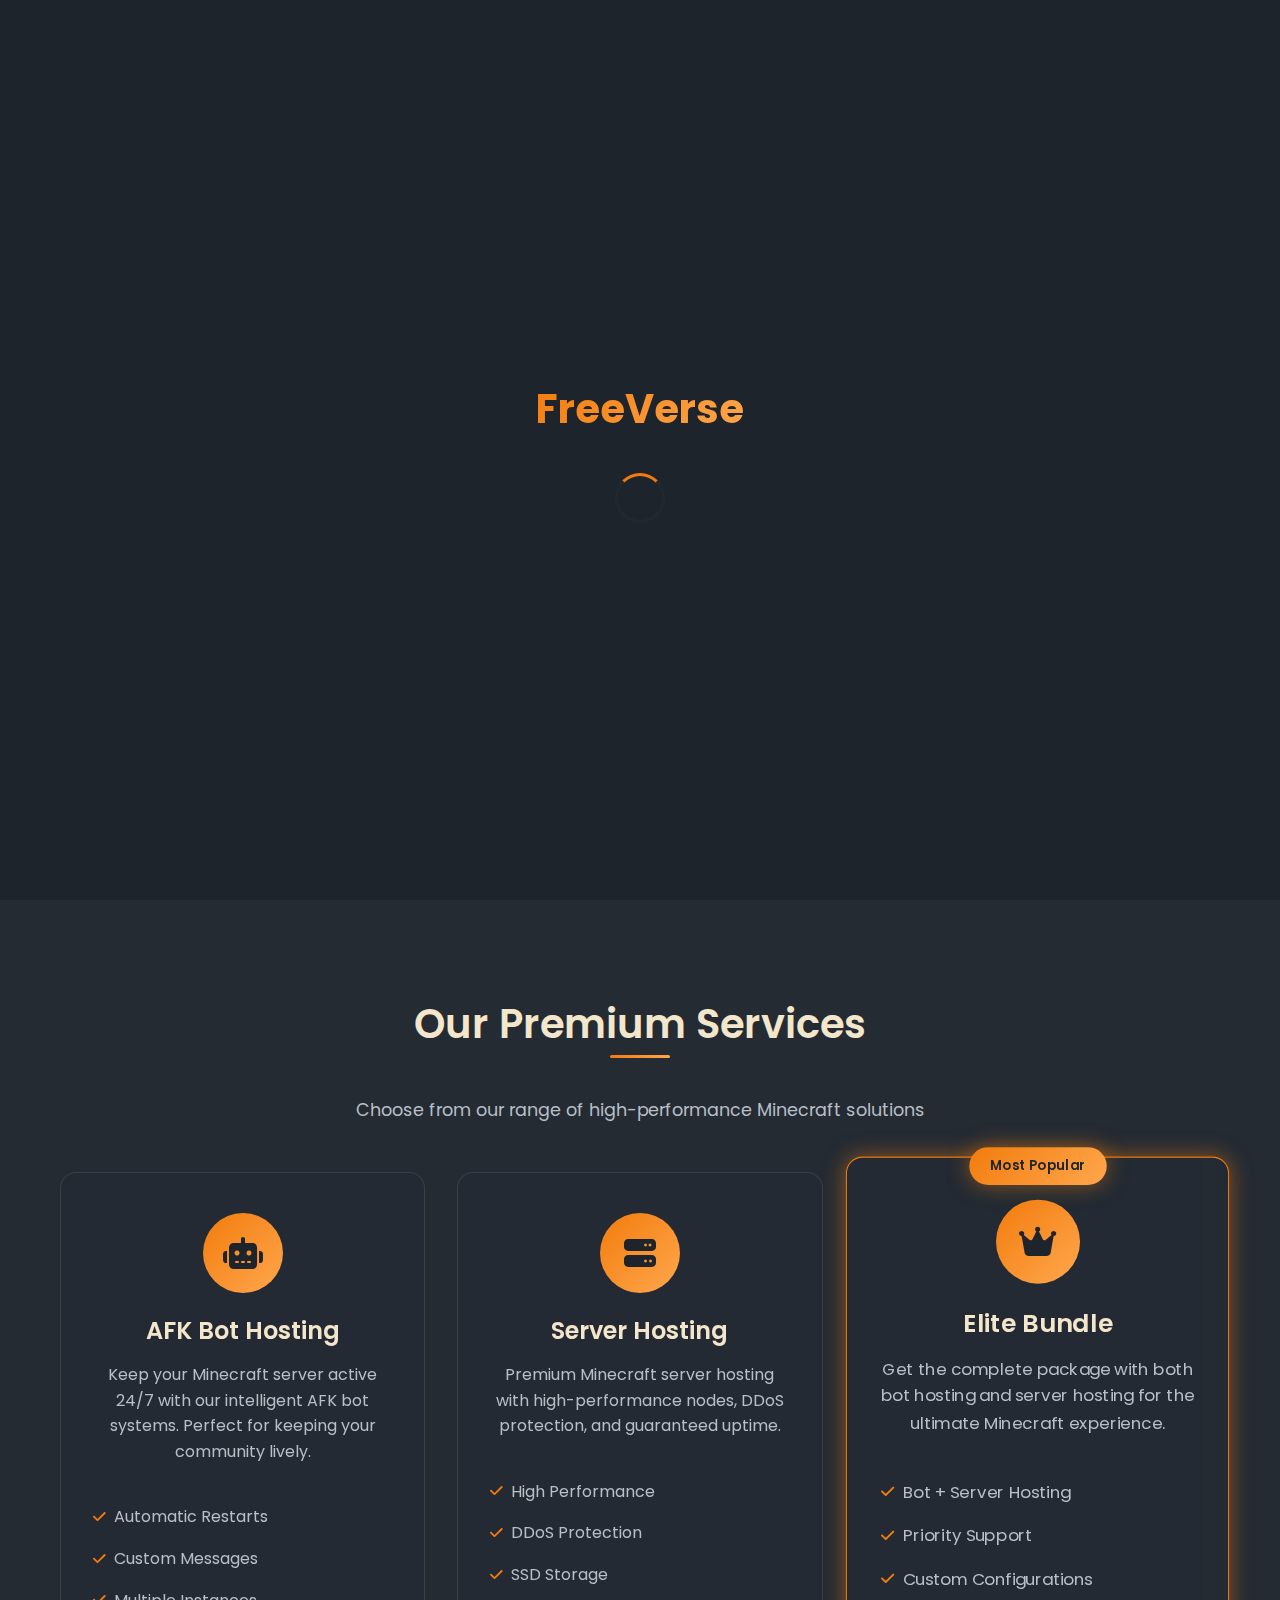
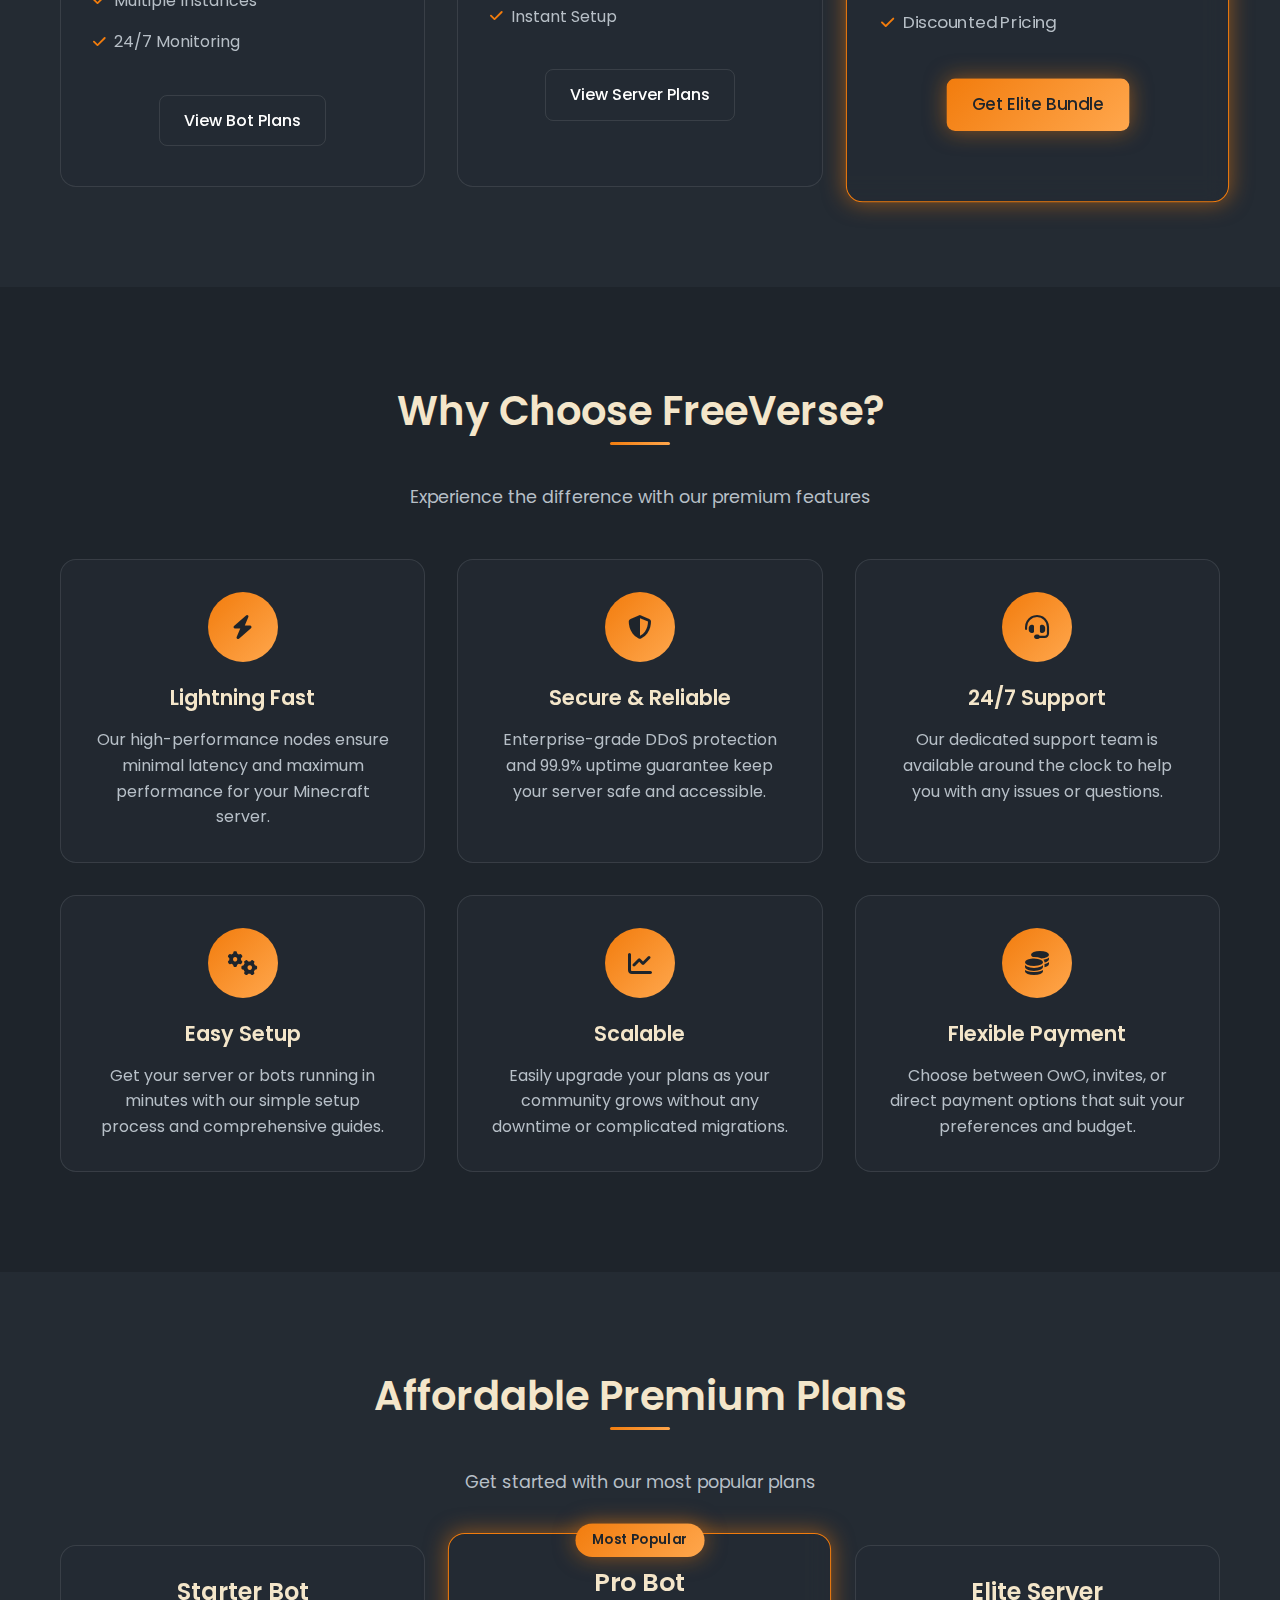
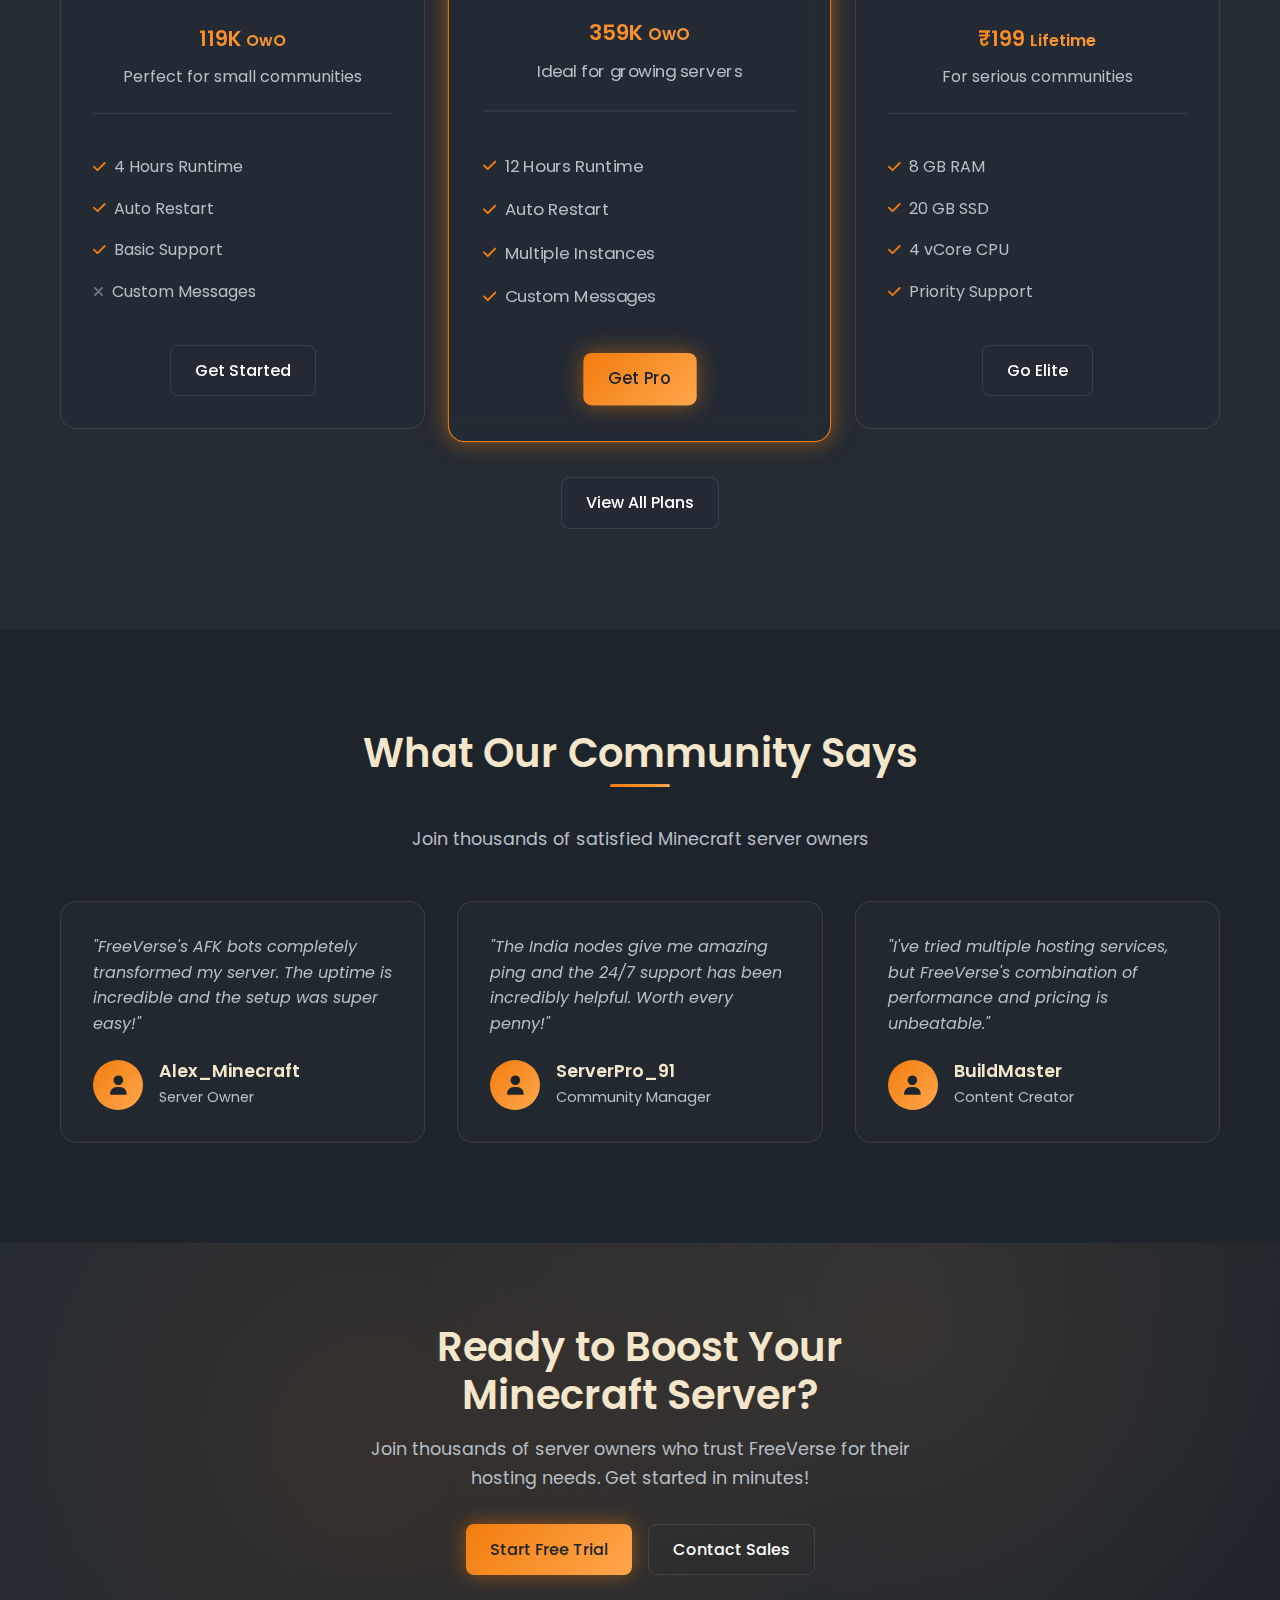
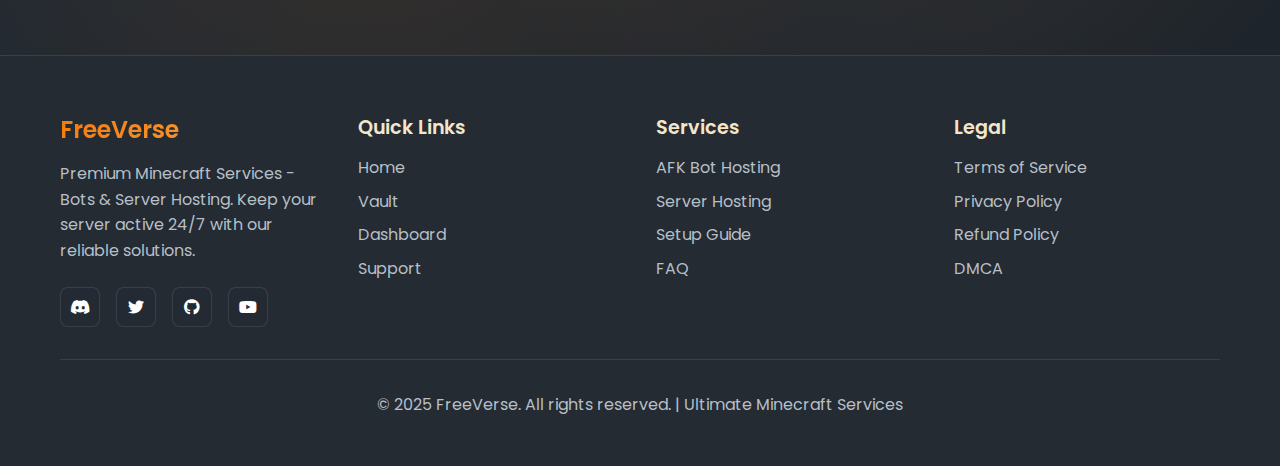
<file: index.html>
<!DOCTYPE html>
<html lang="en">
<head>
    <meta charset="UTF-8">
    <meta name="viewport" content="width=device-width, initial-scale=1.0">
    <title>FreeVerse - Premium Minecraft Services</title>
    <link rel="stylesheet" href="/css/style.css">
    <link rel="stylesheet" href="/css/responsive.css">
    <link href="https://fonts.googleapis.com/css2?family=Poppins:wght@300;400;500;600;700&display=swap" rel="stylesheet">
    <link rel="stylesheet" href="https://cdnjs.cloudflare.com/ajax/libs/font-awesome/6.4.0/css/all.min.css">
</head>
<body>
    <!-- Loading Screen -->
    <div id="loading-screen">
        <div class="loading-content">
            <div class="logo">
                <span class="logo-text">FreeVerse</span>
            </div>
            <div class="loading-spinner"></div>
        </div>
    </div>

    <!-- Navigation -->
    <nav class="navbar">
        <div class="nav-container">
            <div class="nav-logo">
                <a href="/">FreeVerse</a>
            </div>
            <div class="nav-menu" id="nav-menu">
                <a href="/" class="nav-link active">Home</a>
                <a href="/vault" class="nav-link">Vault</a>
                <a href="/dashboard" class="nav-link">Dashboard</a>
                <a href="/support" class="nav-link">Support</a>
                <a href="/login" class="nav-link login-btn">Login</a>
            </div>
            <div class="nav-toggle" id="nav-toggle">
                <span class="bar"></span>
                <span class="bar"></span>
                <span class="bar"></span>
            </div>
        </div>
    </nav>

    <!-- Hero Section -->
    <section class="hero">
        <div class="particles-container" id="particles"></div>
        <div class="hero-content">
            <h1 class="hero-title">Unlock Premium Minecraft Services</h1>
            <p class="hero-subtitle">Experience the best AFK Bot Hosting and Minecraft Server solutions with 24/7 uptime and premium performance.</p>
            <div class="hero-buttons">
                <a href="/vault?category=bot-hosting" class="btn btn-primary">Explore The Vault</a>
                <a href="/register" class="btn btn-secondary">Join FreeVerse</a>
            </div>
            <div class="hero-stats">
                <div class="stat">
                    <h3>500+</h3>
                    <p>Active Servers</p>
                </div>
                <div class="stat">
                    <h3>99.9%</h3>
                    <p>Uptime Guarantee</p>
                </div>
                <div class="stat">
                    <h3>24/7</h3>
                    <p>Support</p>
                </div>
            </div>
        </div>
        <div class="scroll-indicator">
            <span>Discover More</span>
            <i class="fas fa-chevron-down"></i>
        </div>
    </section>

    <!-- Services Section -->
    <section class="section services-section">
        <div class="container">
            <h2 class="section-title">Our Premium Services</h2>
            <p class="section-subtitle">Choose from our range of high-performance Minecraft solutions</p>
            
            <div class="services-grid">
                <div class="service-card">
                    <div class="service-icon">
                        <i class="fas fa-robot"></i>
                    </div>
                    <h3>AFK Bot Hosting</h3>
                    <p>Keep your Minecraft server active 24/7 with our intelligent AFK bot systems. Perfect for keeping your community lively.</p>
                    <ul class="service-features">
                        <li><i class="fas fa-check"></i> Automatic Restarts</li>
                        <li><i class="fas fa-check"></i> Custom Messages</li>
                        <li><i class="fas fa-check"></i> Multiple Instances</li>
                        <li><i class="fas fa-check"></i> 24/7 Monitoring</li>
                    </ul>
                    <a href="/vault?category=bot-hosting" class="btn btn-outline">View Bot Plans</a>
                </div>

                <div class="service-card">
                    <div class="service-icon">
                        <i class="fas fa-server"></i>
                    </div>
                    <h3>Server Hosting</h3>
                    <p>Premium Minecraft server hosting with high-performance nodes, DDoS protection, and guaranteed uptime.</p>
                    <ul class="service-features">
                        <li><i class="fas fa-check"></i> High Performance</li>
                        <li><i class="fas fa-check"></i> DDoS Protection</li>
                        <li><i class="fas fa-check"></i> SSD Storage</li>
                        <li><i class="fas fa-check"></i> Instant Setup</li>
                    </ul>
                    <a href="/vault?category=server-hosting" class="btn btn-outline">View Server Plans</a>
                </div>

                <div class="service-card featured">
                    <div class="service-badge">Most Popular</div>
                    <div class="service-icon">
                        <i class="fas fa-crown"></i>
                    </div>
                    <h3>Elite Bundle</h3>
                    <p>Get the complete package with both bot hosting and server hosting for the ultimate Minecraft experience.</p>
                    <ul class="service-features">
                        <li><i class="fas fa-check"></i> Bot + Server Hosting</li>
                        <li><i class="fas fa-check"></i> Priority Support</li>
                        <li><i class="fas fa-check"></i> Custom Configurations</li>
                        <li><i class="fas fa-check"></i> Discounted Pricing</li>
                    </ul>
                    <a href="/vault?category=bot-hosting&plan=elite" class="btn btn-primary">Get Elite Bundle</a>
                </div>
            </div>
        </div>
    </section>

    <!-- Features Section -->
    <section class="section features-section">
        <div class="container">
            <h2 class="section-title">Why Choose FreeVerse?</h2>
            <p class="section-subtitle">Experience the difference with our premium features</p>

            <div class="features-grid">
                <div class="feature-card">
                    <div class="feature-icon">
                        <i class="fas fa-bolt"></i>
                    </div>
                    <h3>Lightning Fast</h3>
                    <p>Our high-performance nodes ensure minimal latency and maximum performance for your Minecraft server.</p>
                </div>

                <div class="feature-card">
                    <div class="feature-icon">
                        <i class="fas fa-shield-alt"></i>
                    </div>
                    <h3>Secure & Reliable</h3>
                    <p>Enterprise-grade DDoS protection and 99.9% uptime guarantee keep your server safe and accessible.</p>
                </div>

                <div class="feature-card">
                    <div class="feature-icon">
                        <i class="fas fa-headset"></i>
                    </div>
                    <h3>24/7 Support</h3>
                    <p>Our dedicated support team is available around the clock to help you with any issues or questions.</p>
                </div>

                <div class="feature-card">
                    <div class="feature-icon">
                        <i class="fas fa-cogs"></i>
                    </div>
                    <h3>Easy Setup</h3>
                    <p>Get your server or bots running in minutes with our simple setup process and comprehensive guides.</p>
                </div>

                <div class="feature-card">
                    <div class="feature-icon">
                        <i class="fas fa-chart-line"></i>
                    </div>
                    <h3>Scalable</h3>
                    <p>Easily upgrade your plans as your community grows without any downtime or complicated migrations.</p>
                </div>

                <div class="feature-card">
                    <div class="feature-icon">
                        <i class="fas fa-coins"></i>
                    </div>
                    <h3>Flexible Payment</h3>
                    <p>Choose between OwO, invites, or direct payment options that suit your preferences and budget.</p>
                </div>
            </div>
        </div>
    </section>

    <!-- Pricing Preview Section -->
    <section class="section pricing-preview">
        <div class="container">
            <h2 class="section-title">Affordable Premium Plans</h2>
            <p class="section-subtitle">Get started with our most popular plans</p>

            <div class="pricing-grid">
                <div class="pricing-card">
                    <div class="pricing-header">
                        <h3>Starter Bot</h3>
                        <div class="price">119K <small>OwO</small></div>
                        <p>Perfect for small communities</p>
                    </div>
                    <ul class="pricing-features">
                        <li><i class="fas fa-check"></i> 4 Hours Runtime</li>
                        <li><i class="fas fa-check"></i> Auto Restart</li>
                        <li><i class="fas fa-check"></i> Basic Support</li>
                        <li><i class="fas fa-times"></i> Custom Messages</li>
                    </ul>
                    <a href="/vault?category=bot-hosting&plan=starter" class="btn btn-outline">Get Started</a>
                </div>

                <div class="pricing-card popular">
                    <div class="popular-badge">Most Popular</div>
                    <div class="pricing-header">
                        <h3>Pro Bot</h3>
                        <div class="price">359K <small>OwO</small></div>
                        <p>Ideal for growing servers</p>
                    </div>
                    <ul class="pricing-features">
                        <li><i class="fas fa-check"></i> 12 Hours Runtime</li>
                        <li><i class="fas fa-check"></i> Auto Restart</li>
                        <li><i class="fas fa-check"></i> Multiple Instances</li>
                        <li><i class="fas fa-check"></i> Custom Messages</li>
                    </ul>
                    <a href="/vault?category=bot-hosting&plan=pro" class="btn btn-primary">Get Pro</a>
                </div>

                <div class="pricing-card">
                    <div class="pricing-header">
                        <h3>Elite Server</h3>
                        <div class="price">₹199 <small>Lifetime</small></div>
                        <p>For serious communities</p>
                    </div>
                    <ul class="pricing-features">
                        <li><i class="fas fa-check"></i> 8 GB RAM</li>
                        <li><i class="fas fa-check"></i> 20 GB SSD</li>
                        <li><i class="fas fa-check"></i> 4 vCore CPU</li>
                        <li><i class="fas fa-check"></i> Priority Support</li>
                    </ul>
                    <a href="/vault?category=server-hosting&plan=elite" class="btn btn-outline">Go Elite</a>
                </div>
            </div>

            <div class="pricing-footer">
                <a href="/vault" class="btn btn-secondary">View All Plans</a>
            </div>
        </div>
    </section>

    <!-- Testimonials Section -->
    <section class="section testimonials-section">
        <div class="container">
            <h2 class="section-title">What Our Community Says</h2>
            <p class="section-subtitle">Join thousands of satisfied Minecraft server owners</p>

            <div class="testimonials-grid">
                <div class="testimonial-card">
                    <div class="testimonial-content">
                        <p>"FreeVerse's AFK bots completely transformed my server. The uptime is incredible and the setup was super easy!"</p>
                    </div>
                    <div class="testimonial-author">
                        <div class="author-avatar">
                            <i class="fas fa-user"></i>
                        </div>
                        <div class="author-info">
                            <h4>Alex_Minecraft</h4>
                            <p>Server Owner</p>
                        </div>
                    </div>
                </div>

                <div class="testimonial-card">
                    <div class="testimonial-content">
                        <p>"The India nodes give me amazing ping and the 24/7 support has been incredibly helpful. Worth every penny!"</p>
                    </div>
                    <div class="testimonial-author">
                        <div class="author-avatar">
                            <i class="fas fa-user"></i>
                        </div>
                        <div class="author-info">
                            <h4>ServerPro_91</h4>
                            <p>Community Manager</p>
                        </div>
                    </div>
                </div>

                <div class="testimonial-card">
                    <div class="testimonial-content">
                        <p>"I've tried multiple hosting services, but FreeVerse's combination of performance and pricing is unbeatable."</p>
                    </div>
                    <div class="testimonial-author">
                        <div class="author-avatar">
                            <i class="fas fa-user"></i>
                        </div>
                        <div class="author-info">
                            <h4>BuildMaster</h4>
                            <p>Content Creator</p>
                        </div>
                    </div>
                </div>
            </div>
        </div>
    </section>

    <!-- CTA Section -->
    <section class="cta-section">
        <div class="container">
            <div class="cta-content">
                <h2>Ready to Boost Your Minecraft Server?</h2>
                <p>Join thousands of server owners who trust FreeVerse for their hosting needs. Get started in minutes!</p>
                <div class="cta-buttons">
                    <a href="/register" class="btn btn-primary">Start Free Trial</a>
                    <a href="/support" class="btn btn-outline">Contact Sales</a>
                </div>
            </div>
        </div>
    </section>

    <!-- Footer -->
    <footer class="footer">
        <div class="container">
            <div class="footer-content">
                <div class="footer-section">
                    <h3>FreeVerse</h3>
                    <p>Premium Minecraft Services - Bots & Server Hosting. Keep your server active 24/7 with our reliable solutions.</p>
                    <div class="social-links">
                        <a href="#"><i class="fab fa-discord"></i></a>
                        <a href="#"><i class="fab fa-twitter"></i></a>
                        <a href="#"><i class="fab fa-github"></i></a>
                        <a href="#"><i class="fab fa-youtube"></i></a>
                    </div>
                </div>
                <div class="footer-section">
                    <h4>Quick Links</h4>
                    <ul>
                        <li><a href="/">Home</a></li>
                        <li><a href="/vault">Vault</a></li>
                        <li><a href="/dashboard">Dashboard</a></li>
                        <li><a href="/support">Support</a></li>
                    </ul>
                </div>
                <div class="footer-section">
                    <h4>Services</h4>
                    <ul>
                        <li><a href="/vault?category=bot-hosting">AFK Bot Hosting</a></li>
                        <li><a href="/vault?category=server-hosting">Server Hosting</a></li>
                        <li><a href="#">Setup Guide</a></li>
                        <li><a href="#">FAQ</a></li>
                    </ul>
                </div>
                <div class="footer-section">
                    <h4>Legal</h4>
                    <ul>
                        <li><a href="#">Terms of Service</a></li>
                        <li><a href="#">Privacy Policy</a></li>
                        <li><a href="#">Refund Policy</a></li>
                        <li><a href="#">DMCA</a></li>
                    </ul>
                </div>
            </div>
            <div class="footer-bottom">
                <p>&copy; 2025 FreeVerse. All rights reserved. | Ultimate Minecraft Services</p>
            </div>
        </div>
    </footer>

    <!-- Scroll to Top Button -->
    <button id="scroll-top" class="scroll-top-btn">
        <i class="fas fa-chevron-up"></i>
    </button>

    <!-- Toast Notification -->
    <div id="toast" class="toast"></div>

    <script src="/js/main.js"></script>
</body>
</html>
</file>
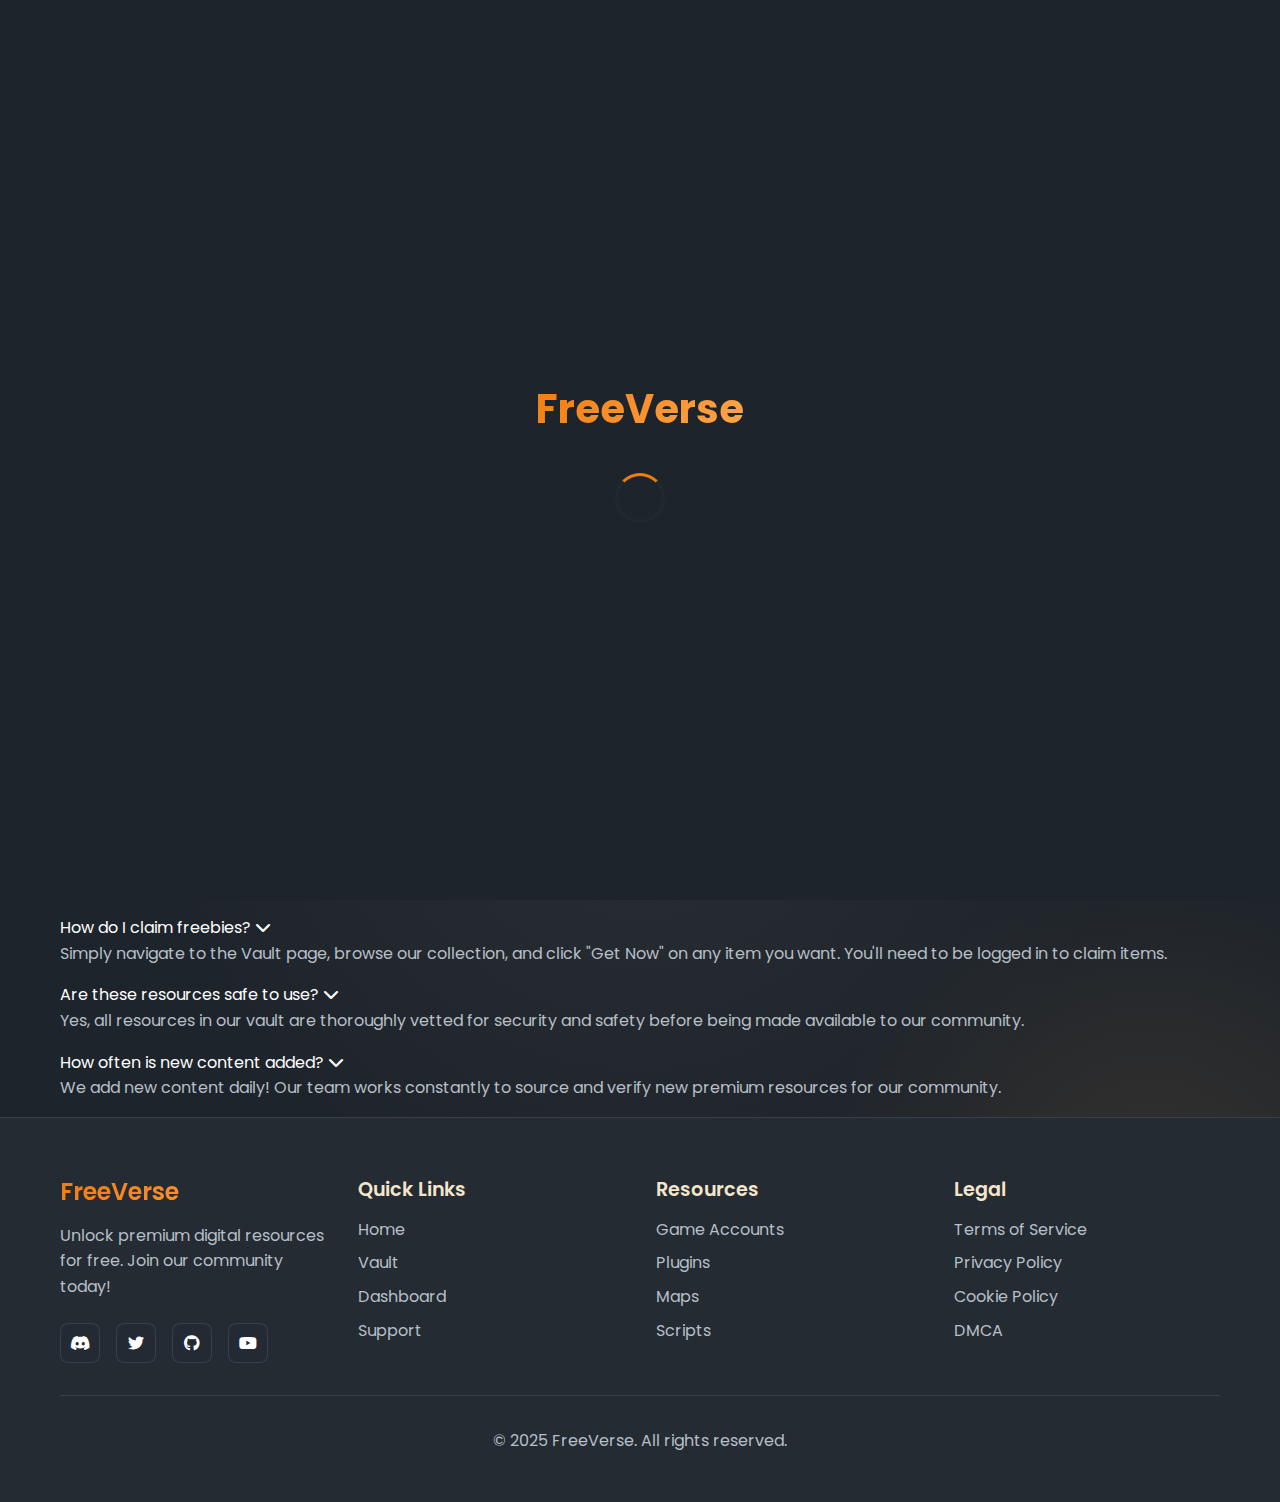
<file: contact.html>
<!DOCTYPE html>
<html lang="en">
<head>
    <meta charset="UTF-8">
    <meta name="viewport" content="width=device-width, initial-scale=1.0">
    <title>Contact & Support - FreeVerse</title>
    <link rel="stylesheet" href="css/style.css">
    <link rel="stylesheet" href="css/responsive.css">
    <link href="https://fonts.googleapis.com/css2?family=Poppins:wght@300;400;500;600;700&display=swap" rel="stylesheet">
    <link rel="stylesheet" href="https://cdnjs.cloudflare.com/ajax/libs/font-awesome/6.4.0/css/all.min.css">
</head>
<body>
    <!-- Loading Screen -->
    <div id="loading-screen">
        <div class="loading-content">
            <div class="logo">
                <span class="logo-text">FreeVerse</span>
            </div>
            <div class="loading-spinner"></div>
        </div>
    </div>

    <!-- Navigation -->
    <nav class="navbar">
        <div class="nav-container">
            <div class="nav-logo">
                <a href="index.html">FreeVerse</a>
            </div>
            <div class="nav-menu" id="nav-menu">
                <a href="index.html" class="nav-link">Home</a>
                <a href="vault.html" class="nav-link">Vault</a>
                <a href="dashboard.html" class="nav-link">Dashboard</a>
                <a href="contact.html" class="nav-link active">Support</a>
                <a href="login.html" class="nav-link login-btn">Login</a>
            </div>
            <div class="nav-toggle" id="nav-toggle">
                <span class="bar"></span>
                <span class="bar"></span>
                <span class="bar"></span>
            </div>
        </div>
    </nav>

    <!-- Contact Header -->
    <section class="contact-header">
        <div class="container">
            <h1 class="page-title">Contact & Support</h1>
            <p class="page-subtitle">We're here to help you with any issues or questions</p>
        </div>
    </section>

    <!-- Contact Content -->
    <section class="contact-content">
        <div class="container">
            <div class="contact-grid">
                <!-- Contact Form -->
                <div class="contact-form-container">
                    <h2>Send us a Message</h2>
                    <form class="contact-form" id="contact-form">
                        <div class="form-group">
                            <label for="name">Your Name</label>
                            <input type="text" id="name" name="name" required>
                        </div>
                        <div class="form-group">
                            <label for="email">Email Address</label>
                            <input type="email" id="email" name="email" required>
                        </div>
                        <div class="form-group">
                            <label for="subject">Subject</label>
                            <input type="text" id="subject" name="subject" required>
                        </div>
                        <div class="form-group">
                            <label for="message">Message</label>
                            <textarea id="message" name="message" rows="6" required></textarea>
                        </div>
                        <button type="submit" class="btn btn-primary btn-full">Send Message</button>
                    </form>
                </div>

                <!-- Contact Info -->
                <div class="contact-info">
                    <h2>Get in Touch</h2>
                    <div class="contact-methods">
                        <div class="contact-method">
                            <div class="method-icon">
                                <i class="fab fa-discord"></i>
                            </div>
                            <div class="method-info">
                                <h3>Discord</h3>
                                <p>Join our community for instant support</p>
                                <a href="#" class="method-link">Join Discord Server</a>
                            </div>
                        </div>
                        <div class="contact-method">
                            <div class="method-icon">
                                <i class="fas fa-envelope"></i>
                            </div>
                            <div class="method-info">
                                <h3>Email</h3>
                                <p>Send us an email and we'll respond within 24 hours</p>
                                <a href="mailto:support@freeverse.com" class="method-link">support@freeverse.com</a>
                            </div>
                        </div>
                        <div class="contact-method">
                            <div class="method-icon">
                                <i class="fas fa-file-alt"></i>
                            </div>
                            <div class="method-info">
                                <h3>Documentation</h3>
                                <p>Check our FAQ and documentation for common issues</p>
                                <a href="#" class="method-link">View Documentation</a>
                            </div>
                        </div>
                    </div>

                    <!-- FAQ Section -->
                    <div class="faq-section">
                        <h3>Frequently Asked Questions</h3>
                        <div class="faq-list">
                            <div class="faq-item">
                                <div class="faq-question">
                                    <span>How do I claim freebies?</span>
                                    <i class="fas fa-chevron-down"></i>
                                </div>
                                <div class="faq-answer">
                                    <p>Simply navigate to the Vault page, browse our collection, and click "Get Now" on any item you want. You'll need to be logged in to claim items.</p>
                                </div>
                            </div>
                            <div class="faq-item">
                                <div class="faq-question">
                                    <span>Are these resources safe to use?</span>
                                    <i class="fas fa-chevron-down"></i>
                                </div>
                                <div class="faq-answer">
                                    <p>Yes, all resources in our vault are thoroughly vetted for security and safety before being made available to our community.</p>
                                </div>
                            </div>
                            <div class="faq-item">
                                <div class="faq-question">
                                    <span>How often is new content added?</span>
                                    <i class="fas fa-chevron-down"></i>
                                </div>
                                <div class="faq-answer">
                                    <p>We add new content daily! Our team works constantly to source and verify new premium resources for our community.</p>
                                </div>
                            </div>
                        </div>
                    </div>
                </div>
            </div>
        </div>
    </section>

    <!-- Footer -->
    <footer class="footer">
        <div class="container">
            <div class="footer-content">
                <div class="footer-section">
                    <h3>FreeVerse</h3>
                    <p>Unlock premium digital resources for free. Join our community today!</p>
                    <div class="social-links">
                        <a href="#"><i class="fab fa-discord"></i></a>
                        <a href="#"><i class="fab fa-twitter"></i></a>
                        <a href="#"><i class="fab fa-github"></i></a>
                        <a href="#"><i class="fab fa-youtube"></i></a>
                    </div>
                </div>
                <div class="footer-section">
                    <h4>Quick Links</h4>
                    <ul>
                        <li><a href="index.html">Home</a></li>
                        <li><a href="vault.html">Vault</a></li>
                        <li><a href="dashboard.html">Dashboard</a></li>
                        <li><a href="contact.html">Support</a></li>
                    </ul>
                </div>
                <div class="footer-section">
                    <h4>Resources</h4>
                    <ul>
                        <li><a href="#">Game Accounts</a></li>
                        <li><a href="#">Plugins</a></li>
                        <li><a href="#">Maps</a></li>
                        <li><a href="#">Scripts</a></li>
                    </ul>
                </div>
                <div class="footer-section">
                    <h4>Legal</h4>
                    <ul>
                        <li><a href="#">Terms of Service</a></li>
                        <li><a href="#">Privacy Policy</a></li>
                        <li><a href="#">Cookie Policy</a></li>
                        <li><a href="#">DMCA</a></li>
                    </ul>
                </div>
            </div>
            <div class="footer-bottom">
                <p>&copy; 2025 FreeVerse. All rights reserved.</p>
            </div>
        </div>
    </footer>

    <!-- Scroll to Top Button -->
    <button id="scroll-top" class="scroll-top-btn">
        <i class="fas fa-chevron-up"></i>
    </button>

    <!-- Toast Notification -->
    <div id="toast" class="toast"></div>

    <script src="js/main.js"></script>
</body>
</html>
</file>
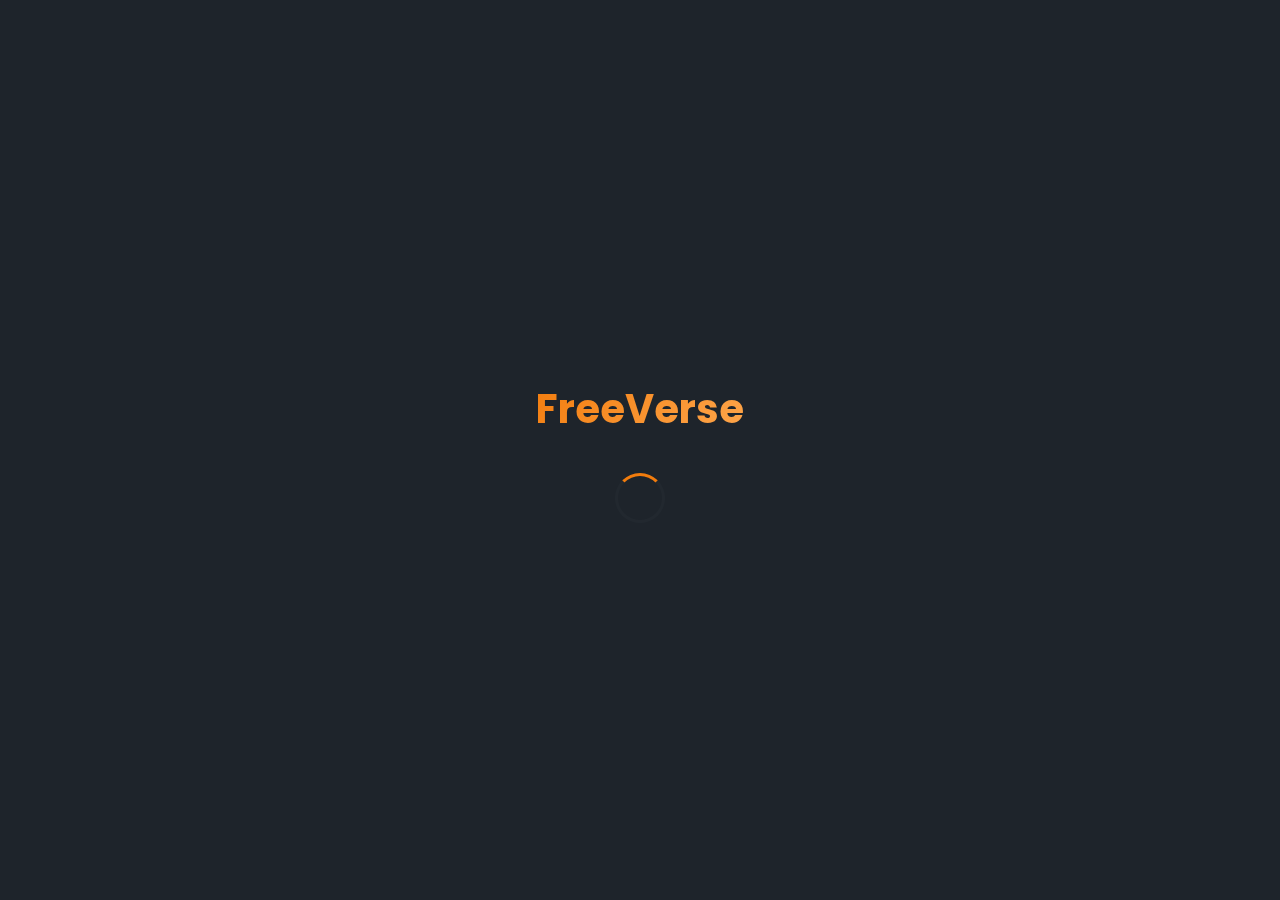
<file: login.html>
<!DOCTYPE html>
<html lang="en">
<head>
    <meta charset="UTF-8">
    <meta name="viewport" content="width=device-width, initial-scale=1.0">
    <title>Login - FreeVerse</title>
    <link rel="stylesheet" href="css/style.css">
    <link rel="stylesheet" href="css/responsive.css">
    <link href="https://fonts.googleapis.com/css2?family=Poppins:wght@300;400;500;600;700&display=swap" rel="stylesheet">
    <link rel="stylesheet" href="https://cdnjs.cloudflare.com/ajax/libs/font-awesome/6.4.0/css/all.min.css">
</head>
<body class="auth-page">
    <!-- Loading Screen -->
    <div id="loading-screen">
        <div class="loading-content">
            <div class="logo">
                <span class="logo-text">FreeVerse</span>
            </div>
            <div class="loading-spinner"></div>
        </div>
    </div>

    <!-- Navigation -->
    <nav class="navbar">
        <div class="nav-container">
            <div class="nav-logo">
                <a href="index.html">FreeVerse</a>
            </div>
            <div class="nav-menu" id="nav-menu">
                <a href="index.html" class="nav-link">Home</a>
                <a href="vault.html" class="nav-link">Vault</a>
                <a href="dashboard.html" class="nav-link">Dashboard</a>
                <a href="contact.html" class="nav-link">Support</a>
                <a href="login.html" class="nav-link login-btn active">Login</a>
            </div>
            <div class="nav-toggle" id="nav-toggle">
                <span class="bar"></span>
                <span class="bar"></span>
                <span class="bar"></span>
            </div>
        </div>
    </nav>

    <!-- Auth Container -->
    <div class="auth-container">
        <div class="auth-card">
            <div class="auth-header">
                <h1>Welcome Back</h1>
                <p>Sign in to your FreeVerse account</p>
            </div>
            <form class="auth-form" id="login-form">
                <div class="form-group">
                    <label for="email">Email Address</label>
                    <input type="email" id="email" name="email" required>
                    <i class="fas fa-envelope input-icon"></i>
                </div>
                <div class="form-group">
                    <label for="password">Password</label>
                    <input type="password" id="password" name="password" required>
                    <i class="fas fa-lock input-icon"></i>
                </div>
                <div class="form-options">
                    <label class="checkbox">
                        <input type="checkbox" name="remember">
                        <span class="checkmark"></span>
                        Remember me
                    </label>
                    <a href="#" class="forgot-password">Forgot password?</a>
                </div>
                <button type="submit" class="btn btn-primary btn-full">Sign In</button>
            </form>
            <div class="auth-footer">
                <p>Don't have an account? <a href="register.html">Create one here</a></p>
                <div class="social-auth">
                    <p>Or sign in with</p>
                    <div class="social-buttons">
                        <button class="btn btn-social btn-discord">
                            <i class="fab fa-discord"></i>
                            Discord
                        </button>
                        <button class="btn btn-social btn-google">
                            <i class="fab fa-google"></i>
                            Google
                        </button>
                    </div>
                </div>
            </div>
        </div>
    </div>

    <!-- Footer -->
    <footer class="footer">
        <div class="container">
            <div class="footer-content">
                <div class="footer-section">
                    <h3>FreeVerse</h3>
                    <p>Unlock premium digital resources for free. Join our community today!</p>
                    <div class="social-links">
                        <a href="#"><i class="fab fa-discord"></i></a>
                        <a href="#"><i class="fab fa-twitter"></i></a>
                        <a href="#"><i class="fab fa-github"></i></a>
                        <a href="#"><i class="fab fa-youtube"></i></a>
                    </div>
                </div>
                <div class="footer-section">
                    <h4>Quick Links</h4>
                    <ul>
                        <li><a href="index.html">Home</a></li>
                        <li><a href="vault.html">Vault</a></li>
                        <li><a href="dashboard.html">Dashboard</a></li>
                        <li><a href="contact.html">Support</a></li>
                    </ul>
                </div>
                <div class="footer-section">
                    <h4>Resources</h4>
                    <ul>
                        <li><a href="#">Game Accounts</a></li>
                        <li><a href="#">Plugins</a></li>
                        <li><a href="#">Maps</a></li>
                        <li><a href="#">Scripts</a></li>
                    </ul>
                </div>
                <div class="footer-section">
                    <h4>Legal</h4>
                    <ul>
                        <li><a href="#">Terms of Service</a></li>
                        <li><a href="#">Privacy Policy</a></li>
                        <li><a href="#">Cookie Policy</a></li>
                        <li><a href="#">DMCA</a></li>
                    </ul>
                </div>
            </div>
            <div class="footer-bottom">
                <p>&copy; 2025 FreeVerse. All rights reserved.</p>
            </div>
        </div>
    </footer>

    <!-- Scroll to Top Button -->
    <button id="scroll-top" class="scroll-top-btn">
        <i class="fas fa-chevron-up"></i>
    </button>

    <!-- Toast Notification -->
    <div id="toast" class="toast"></div>

    <script src="js/main.js"></script>
</body>
</html>
</file>
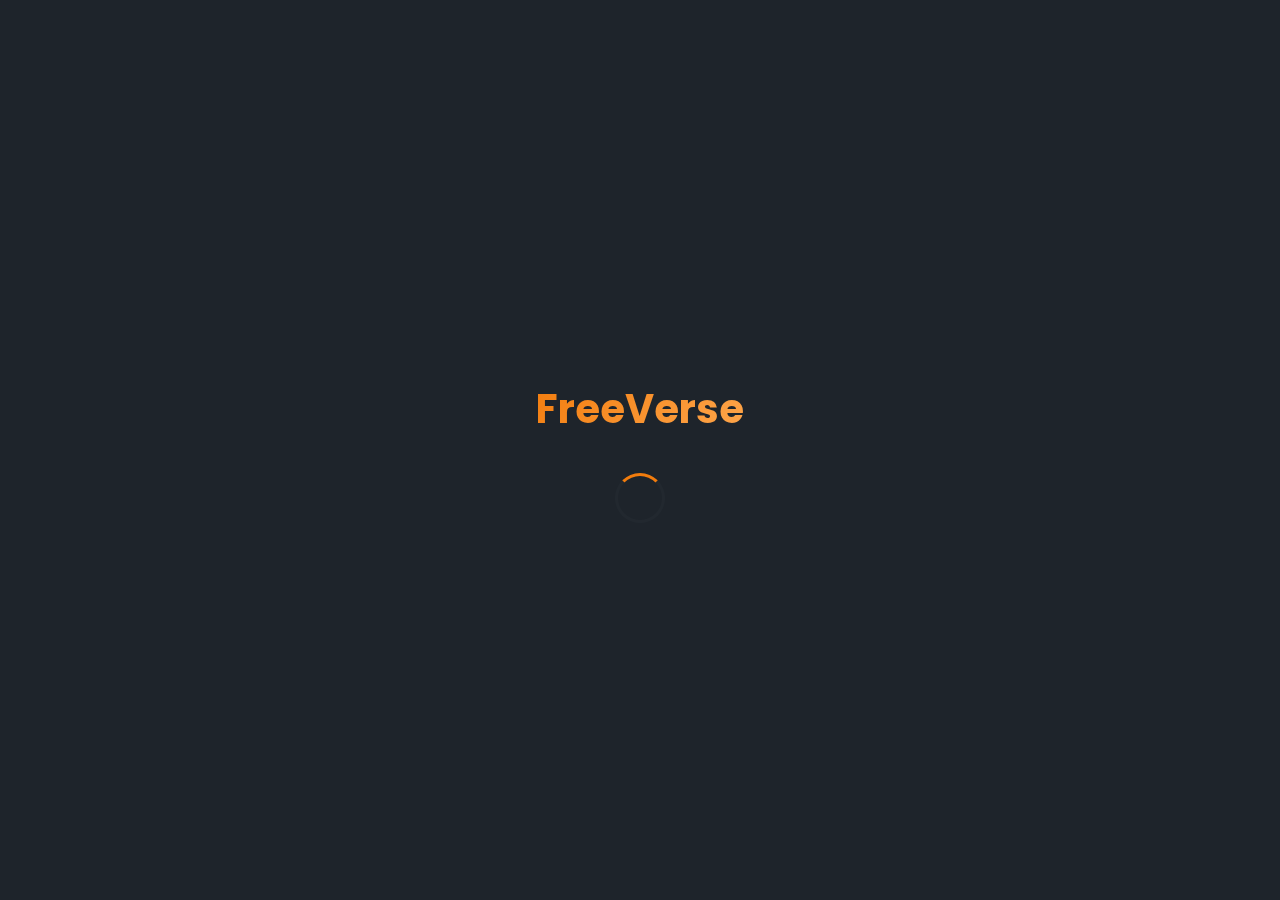
<file: register.html>
<!DOCTYPE html>
<html lang="en">
<head>
    <meta charset="UTF-8">
    <meta name="viewport" content="width=device-width, initial-scale=1.0">
    <title>Register - FreeVerse</title>
    <link rel="stylesheet" href="css/style.css">
    <link rel="stylesheet" href="css/responsive.css">
    <link href="https://fonts.googleapis.com/css2?family=Poppins:wght@300;400;500;600;700&display=swap" rel="stylesheet">
    <link rel="stylesheet" href="https://cdnjs.cloudflare.com/ajax/libs/font-awesome/6.4.0/css/all.min.css">
</head>
<body class="auth-page">
    <!-- Loading Screen -->
    <div id="loading-screen">
        <div class="loading-content">
            <div class="logo">
                <span class="logo-text">FreeVerse</span>
            </div>
            <div class="loading-spinner"></div>
        </div>
    </div>

    <!-- Navigation -->
    <nav class="navbar">
        <div class="nav-container">
            <div class="nav-logo">
                <a href="index.html">FreeVerse</a>
            </div>
            <div class="nav-menu" id="nav-menu">
                <a href="index.html" class="nav-link">Home</a>
                <a href="vault.html" class="nav-link">Vault</a>
                <a href="dashboard.html" class="nav-link">Dashboard</a>
                <a href="contact.html" class="nav-link">Support</a>
                <a href="login.html" class="nav-link login-btn">Login</a>
            </div>
            <div class="nav-toggle" id="nav-toggle">
                <span class="bar"></span>
                <span class="bar"></span>
                <span class="bar"></span>
            </div>
        </div>
    </nav>

    <!-- Auth Container -->
    <div class="auth-container">
        <div class="auth-card">
            <div class="auth-header">
                <h1>Join FreeVerse</h1>
                <p>Create your account to unlock premium content</p>
            </div>
            <form class="auth-form" id="register-form">
                <div class="form-group">
                    <label for="username">Username</label>
                    <input type="text" id="username" name="username" required>
                    <i class="fas fa-user input-icon"></i>
                </div>
                <div class="form-group">
                    <label for="email">Email Address</label>
                    <input type="email" id="email" name="email" required>
                    <i class="fas fa-envelope input-icon"></i>
                </div>
                <div class="form-group">
                    <label for="password">Password</label>
                    <input type="password" id="password" name="password" required>
                    <i class="fas fa-lock input-icon"></i>
                </div>
                <div class="form-group">
                    <label for="confirm-password">Confirm Password</label>
                    <input type="password" id="confirm-password" name="confirm-password" required>
                    <i class="fas fa-lock input-icon"></i>
                </div>
                <div class="form-options">
                    <label class="checkbox">
                        <input type="checkbox" name="terms" required>
                        <span class="checkmark"></span>
                        I agree to the <a href="#">Terms of Service</a> and <a href="#">Privacy Policy</a>
                    </label>
                </div>
                <button type="submit" class="btn btn-primary btn-full">Create Account</button>
            </form>
            <div class="auth-footer">
                <p>Already have an account? <a href="login.html">Sign in here</a></p>
                <div class="social-auth">
                    <p>Or sign up with</p>
                    <div class="social-buttons">
                        <button class="btn btn-social btn-discord">
                            <i class="fab fa-discord"></i>
                            Discord
                        </button>
                        <button class="btn btn-social btn-google">
                            <i class="fab fa-google"></i>
                            Google
                        </button>
                    </div>
                </div>
            </div>
        </div>
    </div>

    <!-- Footer -->
    <footer class="footer">
        <div class="container">
            <div class="footer-content">
                <div class="footer-section">
                    <h3>FreeVerse</h3>
                    <p>Unlock premium digital resources for free. Join our community today!</p>
                    <div class="social-links">
                        <a href="#"><i class="fab fa-discord"></i></a>
                        <a href="#"><i class="fab fa-twitter"></i></a>
                        <a href="#"><i class="fab fa-github"></i></a>
                        <a href="#"><i class="fab fa-youtube"></i></a>
                    </div>
                </div>
                <div class="footer-section">
                    <h4>Quick Links</h4>
                    <ul>
                        <li><a href="index.html">Home</a></li>
                        <li><a href="vault.html">Vault</a></li>
                        <li><a href="dashboard.html">Dashboard</a></li>
                        <li><a href="contact.html">Support</a></li>
                    </ul>
                </div>
                <div class="footer-section">
                    <h4>Resources</h4>
                    <ul>
                        <li><a href="#">Game Accounts</a></li>
                        <li><a href="#">Plugins</a></li>
                        <li><a href="#">Maps</a></li>
                        <li><a href="#">Scripts</a></li>
                    </ul>
                </div>
                <div class="footer-section">
                    <h4>Legal</h4>
                    <ul>
                        <li><a href="#">Terms of Service</a></li>
                        <li><a href="#">Privacy Policy</a></li>
                        <li><a href="#">Cookie Policy</a></li>
                        <li><a href="#">DMCA</a></li>
                    </ul>
                </div>
            </div>
            <div class="footer-bottom">
                <p>&copy; 2025 FreeVerse. All rights reserved.</p>
            </div>
        </div>
    </footer>

    <!-- Scroll to Top Button -->
    <button id="scroll-top" class="scroll-top-btn">
        <i class="fas fa-chevron-up"></i>
    </button>

    <!-- Toast Notification -->
    <div id="toast" class="toast"></div>

    <script src="js/main.js"></script>
</body>
</html>
</file>
<file: css/responsive.css>
/* Responsive Styles */
@media (max-width: 1200px) {
    .container {
        max-width: 100%;
        padding: 0 20px;
    }
    
    h1 {
        font-size: 3rem;
    }
    
    h2 {
        font-size: 2.2rem;
    }
}

@media (max-width: 992px) {
    .dashboard-layout,
    .admin-layout {
        flex-direction: column;
    }
    
    .dashboard-sidebar,
    .admin-sidebar {
        position: static;
        width: 100%;
        height: auto;
    }
    
    .dashboard-main,
    .admin-main {
        margin-left: 0;
    }
    
    .contact-grid {
        grid-template-columns: 1fr;
        gap: 2rem;
    }
    
    .hero-title {
        font-size: 3rem;
    }
}

@media (max-width: 768px) {
    .nav-menu {
        position: fixed;
        top: 70px;
        left: -100%;
        width: 100%;
        height: calc(100vh - 70px);
        background: var(--dark-2);
        flex-direction: column;
        justify-content: flex-start;
        align-items: center;
        padding: 2rem;
        transition: var(--transition);
        border-top: 1px solid var(--glass-border);
    }
    
    .nav-menu.active {
        left: 0;
    }
    
    .nav-toggle {
        display: flex;
    }
    
    .nav-toggle.active .bar:nth-child(1) {
        transform: rotate(-45deg) translate(-5px, 6px);
    }
    
    .nav-toggle.active .bar:nth-child(2) {
        opacity: 0;
    }
    
    .nav-toggle.active .bar:nth-child(3) {
        transform: rotate(45deg) translate(-5px, -6px);
    }
    
    .hero-title {
        font-size: 2.5rem;
    }
    
    .hero-subtitle {
        font-size: 1.1rem;
    }
    
    .hero-buttons {
        flex-direction: column;
        align-items: center;
    }
    
    .btn {
        width: 100%;
        max-width: 300px;
    }
    
    .features-grid,
    .offer-grid,
    .freebies-grid,
    .items-grid {
        grid-template-columns: 1fr;
    }
    
    .filter-tabs {
        justify-content: flex-start;
        overflow-x: auto;
        padding-bottom: 10px;
    }
    
    .filter-tab {
        white-space: nowrap;
    }
    
    .section-header {
        flex-direction: column;
        align-items: flex-start;
    }
    
    .table-controls {
        width: 100%;
        justify-content: space-between;
    }
    
    .search-input {
        flex: 1;
    }
    
    .admin-table {
        display: block;
        overflow-x: auto;
    }
    
    .social-buttons {
        flex-direction: column;
    }
}

@media (max-width: 576px) {
    .container {
        padding: 0 15px;
    }
    
    h1 {
        font-size: 2.2rem;
    }
    
    h2 {
        font-size: 1.8rem;
    }
    
    .hero-title {
        font-size: 2rem;
    }
    
    .page-title {
        font-size: 2.2rem;
    }
    
    .auth-card {
        padding: 2rem 1.5rem;
    }
    
    .stats-grid {
        grid-template-columns: 1fr;
    }
    
    .action-buttons {
        flex-direction: column;
    }
    
    .action-buttons .btn {
        width: 100%;
    }
    
    .claimed-item {
        flex-direction: column;
        text-align: center;
    }
    
    .item-actions {
        width: 100%;
    }
    
    .item-actions .btn {
        width: 100%;
    }
    
    .footer-content {
        grid-template-columns: 1fr;
    }
    
    .modal-content {
        width: 95%;
        margin: 5% auto;
    }
    
    .scroll-top-btn {
        bottom: 20px;
        right: 20px;
        width: 45px;
        height: 45px;
    }
}

@media (max-width: 400px) {
    .hero-title {
        font-size: 1.8rem;
    }
    
    .hero-subtitle {
        font-size: 1rem;
    }
    
    .section {
        padding: 60px 0;
    }
    
    .feature-card,
    .offer-card,
    .freebie-card,
    .item-card {
        padding: 1.5rem;
    }
    
    .auth-card {
        padding: 1.5rem;
    }
    
    .vault-controls {
        margin-top: 2rem;
    }
}
</file>
<file: css/style.css>
/* CSS Reset & Base Styles */
* {
    margin: 0;
    padding: 0;
    box-sizing: border-box;
}

:root {
    --primary: #F27C0D;
    --secondary: #F4E6CA;
    --accent: #FFA74D;
    --dark: #1E242B;
    --dark-2: #242B33;
    --light: #FFFFFF;
    --light-2: #F4E6CA;
    --light-3: #B7BFC7;
    --gradient: linear-gradient(135deg, var(--primary), var(--accent));
    --gradient-2: linear-gradient(135deg, var(--accent), var(--secondary));
    --glass: rgba(36, 43, 51, 0.7);
    --glass-border: rgba(255, 255, 255, 0.1);
    --shadow: 0 8px 32px rgba(0, 0, 0, 0.5);
    --shadow-glow: 0 0 20px rgba(242, 124, 13, 0.5);
    --transition: all 0.3s ease;
}

html {
    scroll-behavior: smooth;
}

body {
    font-family: 'Poppins', sans-serif;
    background: var(--dark);
    color: var(--light);
    line-height: 1.6;
    overflow-x: hidden;
    background-image: 
        radial-gradient(circle at 10% 20%, rgba(242, 124, 13, 0.1) 0%, transparent 20%),
        radial-gradient(circle at 90% 80%, rgba(255, 167, 77, 0.1) 0%, transparent 20%),
        radial-gradient(circle at 50% 50%, rgba(244, 230, 202, 0.05) 0%, transparent 50%);
}

.container {
    max-width: 1200px;
    margin: 0 auto;
    padding: 0 20px;
}

/* Typography */
h1, h2, h3, h4, h5, h6 {
    font-weight: 600;
    line-height: 1.2;
    margin-bottom: 1rem;
    color: var(--light-2);
}

h1 {
    font-size: 3.5rem;
}

h2 {
    font-size: 2.5rem;
}

h3 {
    font-size: 1.5rem;
}

p {
    margin-bottom: 1rem;
    color: var(--light-3);
}

a {
    color: var(--light);
    text-decoration: none;
    transition: var(--transition);
}

/* Buttons */
.btn {
    display: inline-flex;
    align-items: center;
    justify-content: center;
    padding: 12px 24px;
    border: none;
    border-radius: 8px;
    font-family: 'Poppins', sans-serif;
    font-weight: 500;
    font-size: 1rem;
    cursor: pointer;
    transition: var(--transition);
    position: relative;
    overflow: hidden;
    gap: 8px;
}

.btn::before {
    content: '';
    position: absolute;
    top: 0;
    left: -100%;
    width: 100%;
    height: 100%;
    background: linear-gradient(90deg, transparent, rgba(255, 255, 255, 0.2), transparent);
    transition: left 0.5s;
}

.btn:hover::before {
    left: 100%;
}

.btn-primary {
    background: var(--gradient);
    color: var(--dark);
    box-shadow: var(--shadow-glow);
}

.btn-primary:hover {
    transform: translateY(-2px);
    box-shadow: 0 12px 40px rgba(242, 124, 13, 0.6);
}

.btn-secondary {
    background: var(--glass);
    color: var(--light);
    border: 1px solid var(--glass-border);
    backdrop-filter: blur(10px);
}

.btn-secondary:hover {
    background: rgba(255, 255, 255, 0.1);
    border-color: var(--primary);
    transform: translateY(-2px);
}

.btn-outline {
    background: transparent;
    color: var(--light);
    border: 1px solid var(--glass-border);
}

.btn-outline:hover {
    border-color: var(--primary);
    box-shadow: var(--shadow-glow);
    transform: translateY(-2px);
}

.btn-small {
    padding: 8px 16px;
    font-size: 0.9rem;
}

.btn-full {
    width: 100%;
}

.btn-social {
    background: var(--glass);
    border: 1px solid var(--glass-border);
    color: var(--light);
    flex: 1;
}

.btn-social:hover {
    background: rgba(255, 255, 255, 0.1);
    transform: translateY(-2px);
}

.btn-discord:hover {
    border-color: #5865F2;
    box-shadow: 0 0 20px rgba(88, 101, 242, 0.3);
}

.btn-google:hover {
    border-color: #DB4437;
    box-shadow: 0 0 20px rgba(219, 68, 55, 0.3);
}

.btn-danger {
    background: rgba(220, 53, 69, 0.2);
    color: #dc3545;
    border: 1px solid rgba(220, 53, 69, 0.3);
}

.btn-danger:hover {
    background: rgba(220, 53, 69, 0.3);
    border-color: #dc3545;
}

.coming-soon {
    background: var(--glass) !important;
    color: var(--light-3) !important;
    box-shadow: none !important;
    cursor: not-allowed;
}

.coming-soon:hover {
    transform: none !important;
    box-shadow: none !important;
}

/* Loading Screen */
#loading-screen {
    position: fixed;
    top: 0;
    left: 0;
    width: 100%;
    height: 100%;
    background: var(--dark);
    display: flex;
    align-items: center;
    justify-content: center;
    z-index: 9999;
    transition: opacity 0.5s ease, visibility 0.5s ease;
}

#loading-screen.fade-out {
    opacity: 0;
    visibility: hidden;
}

.loading-content {
    text-align: center;
}

.logo-text {
    font-size: 2.5rem;
    font-weight: 700;
    background: var(--gradient);
    -webkit-background-clip: text;
    -webkit-text-fill-color: transparent;
    background-clip: text;
    margin-bottom: 2rem;
    display: block;
}

.loading-spinner {
    width: 50px;
    height: 50px;
    border: 3px solid var(--glass);
    border-top: 3px solid var(--primary);
    border-radius: 50%;
    animation: spin 1s linear infinite;
    margin: 0 auto;
}

@keyframes spin {
    0% { transform: rotate(0deg); }
    100% { transform: rotate(360deg); }
}

/* Navigation */
.navbar {
    position: fixed;
    top: 0;
    left: 0;
    width: 100%;
    background: rgba(30, 36, 43, 0.8);
    backdrop-filter: blur(10px);
    border-bottom: 1px solid var(--glass-border);
    z-index: 1000;
    transition: var(--transition);
}

.navbar.scrolled {
    background: rgba(30, 36, 43, 0.95);
    box-shadow: var(--shadow);
}

.nav-container {
    max-width: 1200px;
    margin: 0 auto;
    padding: 0 20px;
    display: flex;
    align-items: center;
    justify-content: space-between;
    height: 70px;
}

.nav-logo a {
    font-size: 1.5rem;
    font-weight: 700;
    background: var(--gradient);
    -webkit-background-clip: text;
    -webkit-text-fill-color: transparent;
    background-clip: text;
}

.nav-menu {
    display: flex;
    align-items: center;
    gap: 2rem;
}

.nav-link {
    font-weight: 500;
    position: relative;
    padding: 0.5rem 0;
    color: var(--light-2);
}

.nav-link::after {
    content: '';
    position: absolute;
    bottom: 0;
    left: 0;
    width: 0;
    height: 2px;
    background: var(--gradient);
    transition: var(--transition);
}

.nav-link:hover::after,
.nav-link.active::after {
    width: 100%;
}

.login-btn {
    background: var(--gradient);
    padding: 8px 20px;
    border-radius: 6px;
    color: var(--dark);
    font-weight: 600;
}

.login-btn::after {
    display: none;
}

.nav-toggle {
    display: none;
    flex-direction: column;
    cursor: pointer;
}

.bar {
    width: 25px;
    height: 3px;
    background: var(--light-2);
    margin: 3px 0;
    transition: var(--transition);
    border-radius: 2px;
}

/* Hero Section */
.hero {
    min-height: 100vh;
    display: flex;
    align-items: center;
    justify-content: center;
    position: relative;
    overflow: hidden;
    padding: 100px 20px 60px;
    background: linear-gradient(135deg, var(--dark) 0%, var(--dark-2) 100%);
}

.particles-container {
    position: absolute;
    top: 0;
    left: 0;
    width: 100%;
    height: 100%;
    z-index: -1;
}

.hero-content {
    text-align: center;
    max-width: 800px;
    z-index: 1;
}

.hero-title {
    font-size: 4rem;
    margin-bottom: 1.5rem;
    background: linear-gradient(135deg, var(--light-2), var(--primary));
    -webkit-background-clip: text;
    -webkit-text-fill-color: transparent;
    background-clip: text;
    animation: fadeInUp 1s ease;
}

.hero-subtitle {
    font-size: 1.2rem;
    color: var(--light-3);
    margin-bottom: 2.5rem;
    max-width: 600px;
    margin-left: auto;
    margin-right: auto;
    animation: fadeInUp 1s ease 0.2s both;
}

.hero-buttons {
    display: flex;
    gap: 1rem;
    justify-content: center;
    flex-wrap: wrap;
    animation: fadeInUp 1s ease 0.4s both;
}

.hero-stats {
    display: flex;
    justify-content: center;
    gap: 3rem;
    margin-top: 3rem;
    flex-wrap: wrap;
}

.stat {
    text-align: center;
    background: var(--glass);
    border: 1px solid var(--glass-border);
    border-radius: 12px;
    padding: 1.5rem;
    backdrop-filter: blur(10px);
    transition: var(--transition);
    min-width: 120px;
}

.stat:hover {
    transform: translateY(-5px);
    border-color: var(--primary);
    box-shadow: var(--shadow-glow);
}

.stat h3 {
    font-size: 2rem;
    margin-bottom: 0.5rem;
    background: var(--gradient);
    -webkit-background-clip: text;
    -webkit-text-fill-color: transparent;
    background-clip: text;
}

.stat p {
    margin: 0;
    color: var(--light-3);
    font-size: 0.9rem;
}

.scroll-indicator {
    position: absolute;
    bottom: 30px;
    left: 50%;
    transform: translateX(-50%);
    display: flex;
    flex-direction: column;
    align-items: center;
    gap: 8px;
    color: var(--light-3);
    font-size: 0.9rem;
    animation: bounce 2s infinite;
}

@keyframes bounce {
    0%, 20%, 50%, 80%, 100% {
        transform: translateX(-50%) translateY(0);
    }
    40% {
        transform: translateX(-50%) translateY(-10px);
    }
    60% {
        transform: translateX(-50%) translateY(-5px);
    }
}

/* Sections */
.section {
    padding: 100px 0;
}

.section-title {
    text-align: center;
    margin-bottom: 3rem;
    position: relative;
    color: var(--light-2);
}

.section-title::after {
    content: '';
    position: absolute;
    bottom: -10px;
    left: 50%;
    transform: translateX(-50%);
    width: 60px;
    height: 3px;
    background: var(--gradient);
    border-radius: 2px;
}

.section-subtitle {
    text-align: center;
    color: var(--light-3);
    margin-bottom: 3rem;
    font-size: 1.1rem;
    max-width: 600px;
    margin-left: auto;
    margin-right: auto;
}

/* Services Section */
.services-section {
    background: var(--dark-2);
}

.services-grid {
    display: grid;
    grid-template-columns: repeat(auto-fit, minmax(300px, 1fr));
    gap: 2rem;
}

.service-card {
    background: var(--glass);
    border: 1px solid var(--glass-border);
    border-radius: 16px;
    padding: 2.5rem 2rem;
    text-align: center;
    backdrop-filter: blur(10px);
    transition: var(--transition);
    position: relative;
}

.service-card.featured {
    border-color: var(--primary);
    box-shadow: var(--shadow-glow);
    transform: scale(1.05);
}

.service-card:hover {
    transform: translateY(-10px);
    border-color: var(--primary);
    box-shadow: var(--shadow-glow);
}

.service-card.featured:hover {
    transform: scale(1.05) translateY(-10px);
}

.service-badge {
    position: absolute;
    top: -10px;
    left: 50%;
    transform: translateX(-50%);
    background: var(--gradient);
    color: var(--dark);
    padding: 8px 20px;
    border-radius: 20px;
    font-size: 0.8rem;
    font-weight: 600;
    box-shadow: var(--shadow-glow);
}

.service-icon {
    width: 80px;
    height: 80px;
    background: var(--gradient);
    border-radius: 50%;
    display: flex;
    align-items: center;
    justify-content: center;
    margin: 0 auto 1.5rem;
    font-size: 2rem;
    color: var(--dark);
}

.service-card h3 {
    margin-bottom: 1rem;
    font-size: 1.5rem;
    color: var(--light-2);
}

.service-card p {
    margin-bottom: 2rem;
    color: var(--light-3);
}

.service-features {
    list-style: none;
    margin-bottom: 2rem;
    text-align: left;
}

.service-features li {
    padding: 0.5rem 0;
    color: var(--light-3);
    display: flex;
    align-items: center;
    gap: 0.5rem;
}

.service-features li i {
    color: var(--primary);
    font-size: 0.9rem;
}

/* Features Section */
.features-section {
    background: var(--dark);
}

.features-grid {
    display: grid;
    grid-template-columns: repeat(auto-fit, minmax(280px, 1fr));
    gap: 2rem;
}

.feature-card {
    background: var(--glass);
    border: 1px solid var(--glass-border);
    border-radius: 16px;
    padding: 2rem;
    text-align: center;
    backdrop-filter: blur(10px);
    transition: var(--transition);
}

.feature-card:hover {
    transform: translateY(-5px);
    border-color: var(--primary);
    box-shadow: var(--shadow-glow);
}

.feature-icon {
    width: 70px;
    height: 70px;
    background: var(--gradient);
    border-radius: 50%;
    display: flex;
    align-items: center;
    justify-content: center;
    margin: 0 auto 1.5rem;
    font-size: 1.5rem;
    color: var(--dark);
}

.feature-card h3 {
    margin-bottom: 1rem;
    font-size: 1.3rem;
    color: var(--light-2);
}

.feature-card p {
    color: var(--light-3);
    margin: 0;
}

/* Pricing Preview Section */
.pricing-preview {
    background: var(--dark-2);
}

.pricing-grid {
    display: grid;
    grid-template-columns: repeat(auto-fit, minmax(280px, 1fr));
    gap: 2rem;
    margin-bottom: 3rem;
}

.pricing-card {
    background: var(--glass);
    border: 1px solid var(--glass-border);
    border-radius: 16px;
    padding: 2rem;
    text-align: center;
    backdrop-filter: blur(10px);
    transition: var(--transition);
    position: relative;
}

.pricing-card.popular {
    border-color: var(--primary);
    box-shadow: var(--shadow-glow);
    transform: scale(1.05);
}

.pricing-card:hover {
    transform: translateY(-5px);
    border-color: var(--primary);
    box-shadow: var(--shadow-glow);
}

.pricing-card.popular:hover {
    transform: scale(1.05) translateY(-5px);
}

.popular-badge {
    position: absolute;
    top: -10px;
    left: 50%;
    transform: translateX(-50%);
    background: var(--gradient);
    color: var(--dark);
    padding: 6px 16px;
    border-radius: 20px;
    font-size: 0.8rem;
    font-weight: 600;
    box-shadow: var(--shadow-glow);
}

.pricing-header {
    margin-bottom: 2rem;
    padding-bottom: 1.5rem;
    border-bottom: 1px solid var(--glass-border);
}

.pricing-header h3 {
    margin-bottom: 1rem;
    font-size: 1.5rem;
    color: var(--light-2);
}

.price {
    font-size: 2.5rem;
    font-weight: 700;
    background: var(--gradient);
    -webkit-background-clip: text;
    -webkit-text-fill-color: transparent;
    background-clip: text;
    margin-bottom: 0.5rem;
}

.price small {
    font-size: 1rem;
    color: var(--light-3);
}

.pricing-header p {
    color: var(--light-3);
    margin: 0;
}

.pricing-features {
    list-style: none;
    margin-bottom: 2rem;
    text-align: left;
}

.pricing-features li {
    padding: 0.5rem 0;
    color: var(--light-3);
    display: flex;
    align-items: center;
    gap: 0.5rem;
}

.pricing-features li i {
    font-size: 0.9rem;
}

.pricing-features li i.fa-check {
    color: var(--primary);
}

.pricing-features li i.fa-times {
    color: var(--light-3);
    opacity: 0.5;
}

.pricing-footer {
    text-align: center;
}

/* Testimonials Section */
.testimonials-section {
    background: var(--dark);
}

.testimonials-grid {
    display: grid;
    grid-template-columns: repeat(auto-fit, minmax(300px, 1fr));
    gap: 2rem;
}

.testimonial-card {
    background: var(--glass);
    border: 1px solid var(--glass-border);
    border-radius: 16px;
    padding: 2rem;
    backdrop-filter: blur(10px);
    transition: var(--transition);
}

.testimonial-card:hover {
    transform: translateY(-5px);
    border-color: var(--primary);
    box-shadow: var(--shadow-glow);
}

.testimonial-content {
    margin-bottom: 1.5rem;
}

.testimonial-content p {
    font-style: italic;
    color: var(--light-3);
    margin: 0;
    line-height: 1.6;
}

.testimonial-author {
    display: flex;
    align-items: center;
    gap: 1rem;
}

.author-avatar {
    width: 50px;
    height: 50px;
    background: var(--gradient);
    border-radius: 50%;
    display: flex;
    align-items: center;
    justify-content: center;
    font-size: 1.2rem;
    color: var(--dark);
    flex-shrink: 0;
}

.author-info h4 {
    margin: 0 0 0.25rem;
    font-size: 1.1rem;
    color: var(--light-2);
}

.author-info p {
    margin: 0;
    color: var(--light-3);
    font-size: 0.9rem;
}

/* CTA Section */
.cta-section {
    background: linear-gradient(135deg, var(--dark-2) 0%, var(--dark) 100%);
    padding: 80px 0;
    text-align: center;
    position: relative;
    overflow: hidden;
}

.cta-section::before {
    content: '';
    position: absolute;
    top: 0;
    left: 0;
    width: 100%;
    height: 100%;
    background: radial-gradient(circle at 30% 50%, rgba(242, 124, 13, 0.1) 0%, transparent 50%),
                radial-gradient(circle at 70% 20%, rgba(255, 167, 77, 0.1) 0%, transparent 50%);
}

.cta-content {
    position: relative;
    z-index: 1;
    max-width: 600px;
    margin: 0 auto;
}

.cta-content h2 {
    font-size: 2.5rem;
    margin-bottom: 1rem;
    color: var(--light-2);
}

.cta-content p {
    font-size: 1.1rem;
    color: var(--light-3);
    margin-bottom: 2rem;
}

.cta-buttons {
    display: flex;
    gap: 1rem;
    justify-content: center;
    flex-wrap: wrap;
}

/* Category Tabs */
.category-tabs {
    display: flex;
    justify-content: center;
    margin: 2rem 0;
    background: var(--glass);
    border: 1px solid var(--glass-border);
    border-radius: 50px;
    padding: 5px;
    max-width: 500px;
    margin: 2rem auto;
    backdrop-filter: blur(10px);
}

.category-tab {
    flex: 1;
    padding: 12px 24px;
    border: none;
    background: transparent;
    color: var(--light-3);
    border-radius: 50px;
    cursor: pointer;
    transition: var(--transition);
    font-weight: 500;
    font-size: 0.9rem;
}

.category-tab.active {
    background: var(--gradient);
    color: var(--dark);
    box-shadow: var(--shadow-glow);
}

/* Performance Toggle */
.performance-toggle {
    display: flex;
    justify-content: center;
    margin: 2rem 0;
    background: var(--glass);
    border: 1px solid var(--glass-border);
    border-radius: 50px;
    padding: 5px;
    max-width: 500px;
    margin: 2rem auto;
    backdrop-filter: blur(10px);
}

.toggle-btn {
    flex: 1;
    padding: 12px 24px;
    border: none;
    background: transparent;
    color: var(--light-3);
    border-radius: 50px;
    cursor: pointer;
    transition: var(--transition);
    font-weight: 500;
    font-size: 0.9rem;
}

.toggle-btn.active {
    background: var(--gradient);
    color: var(--dark);
    box-shadow: var(--shadow-glow);
}

/* Plan Categories */
.plans-section {
    padding: 60px 0;
    display: none;
}

.plans-section.active {
    display: block;
}

.plan-category {
    display: block;
}

.plan-category-header {
    display: flex;
    align-items: center;
    gap: 1.5rem;
    margin-bottom: 3rem;
    padding: 2rem;
    background: var(--glass);
    border: 1px solid var(--glass-border);
    border-radius: 16px;
    backdrop-filter: blur(10px);
}

.category-icon {
    width: 70px;
    height: 70px;
    background: var(--gradient);
    border-radius: 50%;
    display: flex;
    align-items: center;
    justify-content: center;
    font-size: 1.5rem;
    flex-shrink: 0;
}

.category-info h2 {
    margin-bottom: 0.5rem;
    font-size: 1.8rem;
    color: var(--light-2);
}

.category-note {
    color: var(--light-3);
    margin: 0;
    font-size: 1rem;
    line-height: 1.5;
}

.category-note.warning {
    color: var(--primary);
    font-weight: 500;
}

/* Plans Grid */
.plans-grid {
    display: grid;
    grid-template-columns: repeat(auto-fit, minmax(300px, 1fr));
    gap: 2rem;
    margin-bottom: 3rem;
}

.plan-card {
    background: var(--glass);
    border: 1px solid var(--glass-border);
    border-radius: 16px;
    padding: 2rem;
    backdrop-filter: blur(10px);
    transition: var(--transition);
    position: relative;
    overflow: hidden;
}

.plan-card::before {
    content: '';
    position: absolute;
    top: 0;
    left: 0;
    width: 100%;
    height: 4px;
    background: var(--gradient);
    opacity: 0;
    transition: var(--transition);
}

.plan-card:hover::before {
    opacity: 1;
}

.plan-card:hover {
    transform: translateY(-10px);
    border-color: var(--primary);
    box-shadow: var(--shadow-glow);
}

.plan-card.starter:hover::before {
    background: var(--primary);
}

.plan-card.advanced:hover::before {
    background: var(--accent);
}

.plan-card.pro:hover::before {
    background: var(--gradient);
}

.plan-card.elite:hover::before {
    background: var(--gradient-2);
}

.plan-header {
    text-align: center;
    margin-bottom: 2rem;
    padding-bottom: 1.5rem;
    border-bottom: 1px solid var(--glass-border);
}

.plan-icon {
    width: 60px;
    height: 60px;
    background: var(--gradient);
    border-radius: 50%;
    display: flex;
    align-items: center;
    justify-content: center;
    margin: 0 auto 1rem;
    font-size: 1.5rem;
}

.plan-card.starter .plan-icon {
    background: linear-gradient(135deg, var(--primary), #E86900);
}

.plan-card.advanced .plan-icon {
    background: linear-gradient(135deg, var(--accent), #FF8C1A);
}

.plan-card.pro .plan-icon {
    background: var(--gradient);
}

.plan-card.elite .plan-icon {
    background: var(--gradient-2);
}

.plan-header h3 {
    margin-bottom: 1rem;
    font-size: 1.5rem;
    color: var(--light-2);
}

.plan-price {
    margin-top: 1rem;
}

.price {
    font-size: 1.3rem;
    font-weight: 600;
    background: var(--gradient);
    -webkit-background-clip: text;
    -webkit-text-fill-color: transparent;
    background-clip: text;
}

.plan-features {
    margin-bottom: 2rem;
}

.feature {
    display: flex;
    align-items: center;
    gap: 1rem;
    padding: 0.8rem 0;
    border-bottom: 1px solid rgba(255, 255, 255, 0.05);
    color: var(--light-3);
}

.feature:last-child {
    border-bottom: none;
}

.feature i {
    color: var(--primary);
    width: 20px;
    text-align: center;
}

.high-performance .feature i {
    color: var(--accent);
}

/* How It Works Section */
.how-it-works {
    padding: 80px 0;
    background: var(--dark-2);
}

.steps-grid {
    display: grid;
    grid-template-columns: repeat(auto-fit, minmax(250px, 1fr));
    gap: 2rem;
    margin-top: 3rem;
}

.step-card {
    background: var(--glass);
    border: 1px solid var(--glass-border);
    border-radius: 16px;
    padding: 2rem;
    text-align: center;
    backdrop-filter: blur(10px);
    transition: var(--transition);
    position: relative;
}

.step-card:hover {
    transform: translateY(-5px);
    border-color: var(--primary);
    box-shadow: var(--shadow-glow);
}

.step-number {
    position: absolute;
    top: -15px;
    left: 50%;
    transform: translateX(-50%);
    width: 40px;
    height: 40px;
    background: var(--gradient);
    border-radius: 50%;
    display: flex;
    align-items: center;
    justify-content: center;
    font-weight: 600;
    font-size: 1.1rem;
    color: var(--dark);
    box-shadow: var(--shadow-glow);
}

.step-icon {
    width: 70px;
    height: 70px;
    background: var(--gradient);
    border-radius: 50%;
    display: flex;
    align-items: center;
    justify-content: center;
    margin: 1rem auto 1.5rem;
    font-size: 1.5rem;
    color: var(--dark);
}

.step-card h3 {
    margin-bottom: 1rem;
    font-size: 1.3rem;
    color: var(--light-2);
}

.step-card p {
    color: var(--light-3);
    margin: 0;
}

/* Vault Header */
.vault-header {
    padding: 140px 0 60px;
    text-align: center;
}

.page-title {
    font-size: 3rem;
    margin-bottom: 1rem;
    background: var(--gradient);
    -webkit-background-clip: text;
    -webkit-text-fill-color: transparent;
    background-clip: text;
}

.page-subtitle {
    font-size: 1.2rem;
    color: var(--light-3);
    max-width: 600px;
    margin: 0 auto;
}

/* Footer */
.footer {
    background: var(--dark-2);
    border-top: 1px solid var(--glass-border);
    padding: 60px 0 0;
}

.footer-content {
    display: grid;
    grid-template-columns: repeat(auto-fit, minmax(250px, 1fr));
    gap: 2rem;
    margin-bottom: 2rem;
}

.footer-section h3 {
    font-size: 1.5rem;
    margin-bottom: 1rem;
    background: var(--gradient);
    -webkit-background-clip: text;
    -webkit-text-fill-color: transparent;
    background-clip: text;
}

.footer-section h4 {
    font-size: 1.2rem;
    margin-bottom: 1rem;
    color: var(--light-2);
}

.footer-section p {
    color: var(--light-3);
    margin-bottom: 1.5rem;
}

.footer-section ul {
    list-style: none;
}

.footer-section ul li {
    margin-bottom: 0.5rem;
}

.footer-section ul li a {
    color: var(--light-3);
    transition: var(--transition);
}

.footer-section ul li a:hover {
    color: var(--primary);
    padding-left: 5px;
}

.social-links {
    display: flex;
    gap: 1rem;
}

.social-links a {
    width: 40px;
    height: 40px;
    background: var(--glass);
    border: 1px solid var(--glass-border);
    border-radius: 8px;
    display: flex;
    align-items: center;
    justify-content: center;
    transition: var(--transition);
}

.social-links a:hover {
    background: var(--gradient);
    border-color: transparent;
    transform: translateY(-3px);
    box-shadow: var(--shadow-glow);
}

.footer-bottom {
    border-top: 1px solid var(--glass-border);
    padding: 2rem 0;
    text-align: center;
    color: var(--light-3);
}

/* Scroll to Top Button */
.scroll-top-btn {
    position: fixed;
    bottom: 30px;
    right: 30px;
    width: 50px;
    height: 50px;
    background: var(--gradient);
    border: none;
    border-radius: 50%;
    color: var(--dark);
    cursor: pointer;
    opacity: 0;
    visibility: hidden;
    transition: var(--transition);
    z-index: 100;
    box-shadow: var(--shadow-glow);
}

.scroll-top-btn.show {
    opacity: 1;
    visibility: visible;
}

.scroll-top-btn:hover {
    transform: translateY(-3px);
    box-shadow: 0 12px 40px rgba(242, 124, 13, 0.6);
}

/* Toast Notification */
.toast {
    position: fixed;
    bottom: 30px;
    left: 50%;
    transform: translateX(-50%);
    background: var(--dark-2);
    border: 1px solid var(--glass-border);
    border-radius: 8px;
    padding: 1rem 1.5rem;
    color: var(--light);
    box-shadow: var(--shadow);
    backdrop-filter: blur(20px);
    z-index: 2000;
    opacity: 0;
    visibility: hidden;
    transition: var(--transition);
    display: flex;
    align-items: center;
    gap: 0.5rem;
}

.toast.show {
    opacity: 1;
    visibility: visible;
    transform: translateX(-50%) translateY(-10px);
}

.toast.success {
    border-left: 4px solid var(--primary);
}

.toast.error {
    border-left: 4px solid #dc3545;
}

/* Animations */
@keyframes fadeInUp {
    from {
        opacity: 0;
        transform: translateY(30px);
    }
    to {
        opacity: 1;
        transform: translateY(0);
    }
}

.fade-in {
    animation: fadeInUp 0.6s ease both;
}

.delay-1 {
    animation-delay: 0.1s;
}

.delay-2 {
    animation-delay: 0.2s;
}

.delay-3 {
    animation-delay: 0.3s;
}

/* Plan Modal Styles */
.plan-modal-header {
    text-align: center;
    margin-bottom: 2rem;
    padding-bottom: 1.5rem;
    border-bottom: 1px solid var(--glass-border);
}

.plan-modal-price {
    font-size: 1.3rem;
    font-weight: 600;
    color: var(--primary);
    margin: 0.5rem 0 0;
}

.plan-features-summary {
    background: var(--glass);
    border: 1px solid var(--glass-border);
    border-radius: 8px;
    padding: 1.5rem;
    margin-bottom: 2rem;
}

.plan-features-summary h4 {
    margin-bottom: 1rem;
    color: var(--light-2);
}

.plan-features-summary ul {
    list-style: none;
    padding: 0;
}

.plan-features-summary li {
    padding: 0.5rem 0;
    border-bottom: 1px solid rgba(255, 255, 255, 0.05);
    display: flex;
    align-items: center;
    gap: 0.5rem;
    color: var(--light-3);
}

.plan-features-summary li:before {
    content: '✓';
    color: var(--primary);
    font-weight: bold;
}

.plan-features-summary li:last-child {
    border-bottom: none;
}

.payment-methods {
    margin-bottom: 2rem;
}

.payment-methods h3 {
    margin-bottom: 1rem;
    font-size: 1.2rem;
    color: var(--light-2);
}

.payment-options {
    display: flex;
    flex-direction: column;
    gap: 1rem;
}

.payment-option input {
    display: none;
}

.payment-option label {
    display: flex;
    align-items: center;
    gap: 1rem;
    padding: 1rem 1.5rem;
    background: var(--glass);
    border: 1px solid var(--glass-border);
    border-radius: 8px;
    cursor: pointer;
    transition: var(--transition);
    color: var(--light-3);
}

.payment-option input:checked + label {
    border-color: var(--primary);
    background: rgba(242, 124, 13, 0.1);
    color: var(--light-2);
}

.payment-option label i {
    color: var(--primary);
    font-size: 1.2rem;
}

.server-details {
    margin-bottom: 2rem;
}

.server-details h3 {
    margin-bottom: 1rem;
    font-size: 1.2rem;
    color: var(--light-2);
}

.modal-actions {
    display: flex;
    flex-direction: column;
    gap: 1rem;
}

/* Responsive Styles */
@media (max-width: 768px) {
    .category-tabs,
    .performance-toggle {
        flex-direction: column;
        border-radius: 12px;
    }
    
    .category-tab,
    .toggle-btn {
        border-radius: 8px;
        margin: 2px;
    }
    
    .plans-grid {
        grid-template-columns: 1fr;
    }
    
    .plan-category-header {
        flex-direction: column;
        text-align: center;
        gap: 1rem;
    }
    
    .hero-title {
        font-size: 2.5rem;
    }
    
    .payment-options {
        flex-direction: column;
    }
    
    .modal-actions {
        flex-direction: column;
    }
    
    .nav-menu {
        position: fixed;
        top: 70px;
        left: -100%;
        width: 100%;
        height: calc(100vh - 70px);
        background: var(--dark-2);
        flex-direction: column;
        justify-content: flex-start;
        align-items: center;
        padding: 2rem;
        transition: var(--transition);
        border-top: 1px solid var(--glass-border);
    }
    
    .nav-menu.active {
        left: 0;
    }
    
    .nav-toggle {
        display: flex;
    }
    
    .nav-toggle.active .bar:nth-child(1) {
        transform: rotate(-45deg) translate(-5px, 6px);
    }
    
    .nav-toggle.active .bar:nth-child(2) {
        opacity: 0;
    }
    
    .nav-toggle.active .bar:nth-child(3) {
        transform: rotate(45deg) translate(-5px, -6px);
    }
}

@media (max-width: 480px) {
    .hero-title {
        font-size: 2rem;
    }
    
    .hero-subtitle {
        font-size: 1rem;
    }
    
    .services-grid,
    .features-grid,
    .pricing-grid,
    .testimonials-grid {
        grid-template-columns: 1fr;
    }
    
    .cta-content h2 {
        font-size: 2rem;
    }
    
    .section {
        padding: 60px 0;
    }
    
    .feature-card,
    .service-card,
    .pricing-card,
    .plan-card {
        padding: 1.5rem;
    }
}
</file>
